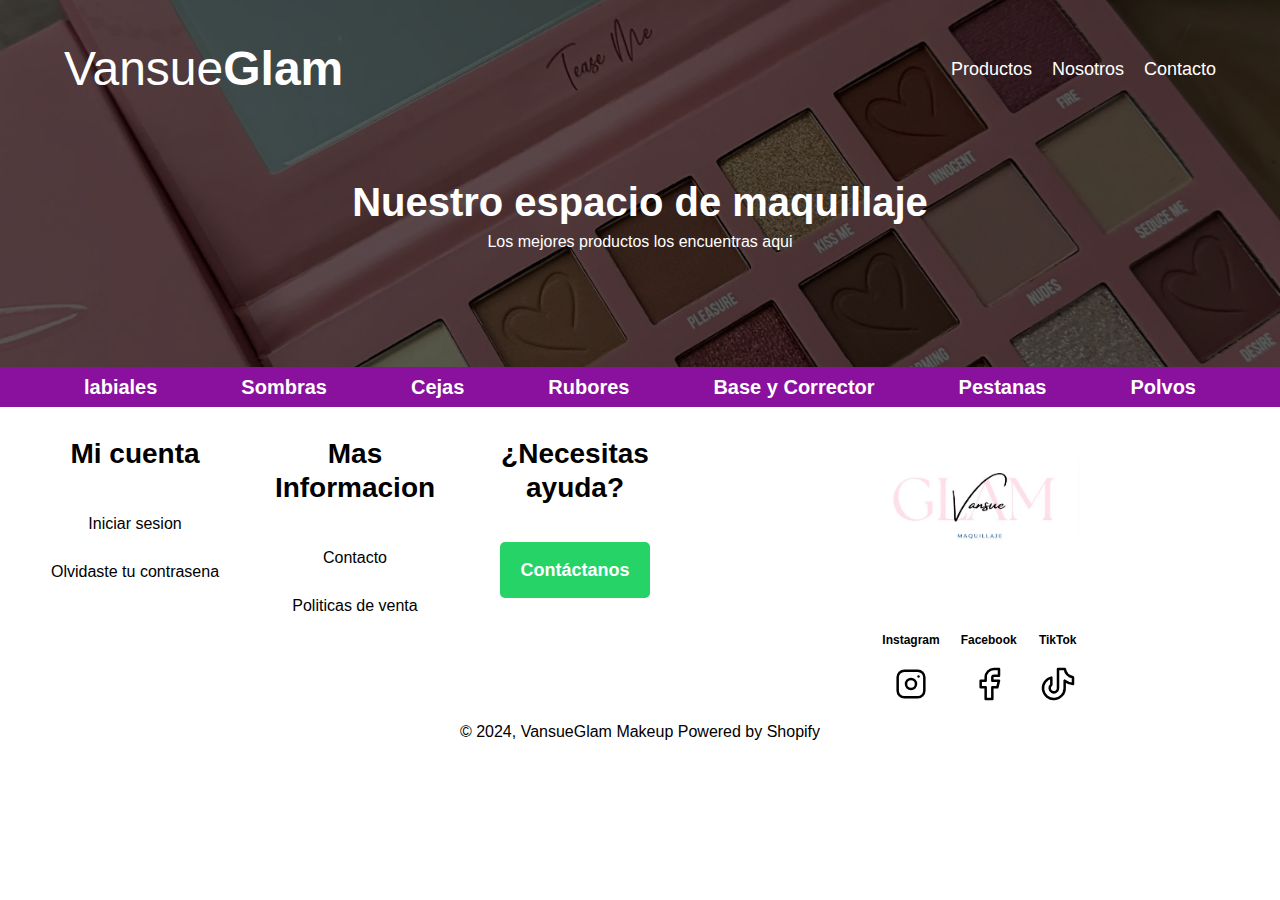
<file: vansue/index.html>
<!DOCTYPE html>
<html lang="en">

<head>
    <meta charset="UTF-8">
    <meta name="viewport" content="width=device-width, initial-scale=1.0">
    <title>Vansue cambio</title>
    <link rel="stylesheet" href="css/style.css">
</head>

<body>
    <header class="header">
        <div class="contenedor">
            <div class="barra">
                <a class="logo" href="index.html">
                    <h1 class="logo__nombre no-margin centrar-texto">Vansue<span class="bold">Glam</span></h1>
                </a>
                <nav class="navegacion">
                    <a href="productos.html" class="navegacion__enlace">Productos</a>
                    <a href="nosotros.html" class="navegacion__enlace">Nosotros</a>
                    <a href="#" class="navegacion__enlace">Contacto</a>
                </nav>
            </div>
        </div>
        <div class="header__texto">
            <h2 class="no-margin">Nuestro espacio de maquillaje</h2>
            <p class="no-margin">Los mejores productos los encuentras aqui</p>
        </div>
        </div>
            <nav class="navegacion__productos">
                <a href="/vansue/productos/labiales.html" class="categoria__productos">labiales</a>
                <a href="/vansue/productos/sombras.html" class="categoria__productos">Sombras</a>
                <a href="/vansue/productos/cejas.html" class="categoria__productos">Cejas</a>
                <a href="/vansue/productos/rubores.html" class="categoria__productos">Rubores</a>
                <a href="/vansue/productos/baseycorrector.html" class="categoria__productos">Base y Corrector</a>
                <a href="/vansue/productos/pestanas.html" class="categoria__productos">Pestanas</a>
                <a href="/vansue/productos/polvos.html" class="categoria__productos">Polvos</a>
        </div>
    </header>
    <div class="enlaces">
        <div class="enlaces-informacion">
            <div class="enlaces-contenedor">
                <div class="informacion">
                    <h4>Mi cuenta</h4>
                    <p>Iniciar sesion</p>
                    <p>Olvidaste tu contrasena</p>
                </div>
                <div class="informacion">
                    <h4>Mas Informacion</h4>
                    <p>Contacto</p>
                    <p>Politicas de venta</p>
                </div>
                <div class="informacion">
                    <h4>¿Necesitas ayuda?</h4>
                    <a href="https://wa.me/50499517854" target="_blank" class="btn-whatsapp">Contáctanos</a>
                </div>
                <!-- <div class="informacion">
                <h4>Siguenos en: </h4>
                <p>Tiktok</p>
            </div> -->
            </div>

            <div class="enlaces-link">
                <div class="imagen-enlaces">
                    <img src="/vansue/img/vansue.jpeg" alt="Imagen">
                </div>
                <div class="iconos-container">
                    <div class="icono">
                        <p class="icono-nombre">Instagram</p>
                        <a href="https://www.instagram.com/vansue_maquillaje?igsh=MWJpcmdtOWVoOHl5Ng%3D%3D&utm_source=qr"
                            target="_blank" class="icono">
                            <svg xmlns="http://www.w3.org/2000/svg" class="icon icon-tabler icon-tabler-brand-instagram"
                                width="40" height="40" viewBox="0 0 24 24" stroke-width="1.5" stroke="#000000"
                                fill="none" stroke-linecap="round" stroke-linejoin="round">
                                <path stroke="none" d="M0 0h24v24H0z" fill="none" />
                                <path
                                    d="M4 4m0 4a4 4 0 0 1 4 -4h8a4 4 0 0 1 4 4v8a4 4 0 0 1 -4 4h-8a4 4 0 0 1 -4 -4z" />
                                <path d="M12 12m-3 0a3 3 0 1 0 6 0a3 3 0 1 0 -6 0" />
                                <path d="M16.5 7.5l0 .01" />
                            </svg>
                        </a>
                    </div>
                    <div class="icono">
                        <p class="icono-nombre">Facebook</p>
                        <a href="https://www.facebook.com/share/sCt6oNznQ4jNqo47/?mibextid=LQQJ4d" target="_blank"
                            class="icono">
                            <svg xmlns="http://www.w3.org/2000/svg" class="icon icon-tabler icon-tabler-brand-facebook"
                                width="40" height="40" viewBox="0 0 24 24" stroke-width="1.5" stroke="#000000"
                                fill="none" stroke-linecap="round" stroke-linejoin="round">
                                <path stroke="none" d="M0 0h24v24H0z" fill="none" />
                                <path d="M7 10v4h3v7h4v-7h3l1 -4h-4v-2a1 1 0 0 1 1 -1h3v-4h-3a5 5 0 0 0 -5 5v2h-3" />
                            </svg>
                        </a>
                    </div>
                    <div class="icono">
                        <p class="icono-nombre">TikTok</p>
                        <a href="https://www.tiktok.com/@vansue_glam?_t=8q7zqWd8YNy&_r=1" target="_blank" class="icono">
                            <svg xmlns="http://www.w3.org/2000/svg" class="icon icon-tabler icon-tabler-brand-tiktok"
                                width="40" height="40" viewBox="0 0 24 24" stroke-width="1.5" stroke="#000000"
                                fill="none" stroke-linecap="round" stroke-linejoin="round">
                                <path stroke="none" d="M0 0h24v24H0z" fill="none" />
                                <path
                                    d="M21 7.917v4.034a9.948 9.948 0 0 1 -5 -1.951v4.5a6.5 6.5 0 1 1 -8 -6.326v4.326a2.5 2.5 0 1 0 4 2v-11.5h4.083a6.005 6.005 0 0 0 4.917 4.917z" />
                            </svg>
                        </a>
                    </div>
                </div>
            </div>
        </div>
    </div>
    <footer class="derechos">
        <p>© 2024, VansueGlam Makeup Powered by Shopify</p>
    </footer>
    <!-- <footer class="footer">
        <div class="contenedor">
            <div class="barra">
                <a class="logo" href="index.html">
                    <h1 class="logo__nombre no-margin centrar-texto">Vansue<span class="bold">Glam</span></h1>
                </a>
                <nav class="navegacion">
                    <a href="#" class="navegacion__enlace">Productos</a>
                    <a href="nosotros.html" class="navegacion__enlace">Nosotros</a>
                    <a href="#" class="navegacion__enlace">Contacto</a>
                </nav>
            </div>
        </div>
    </footer> -->
</body>

</html>
</file>
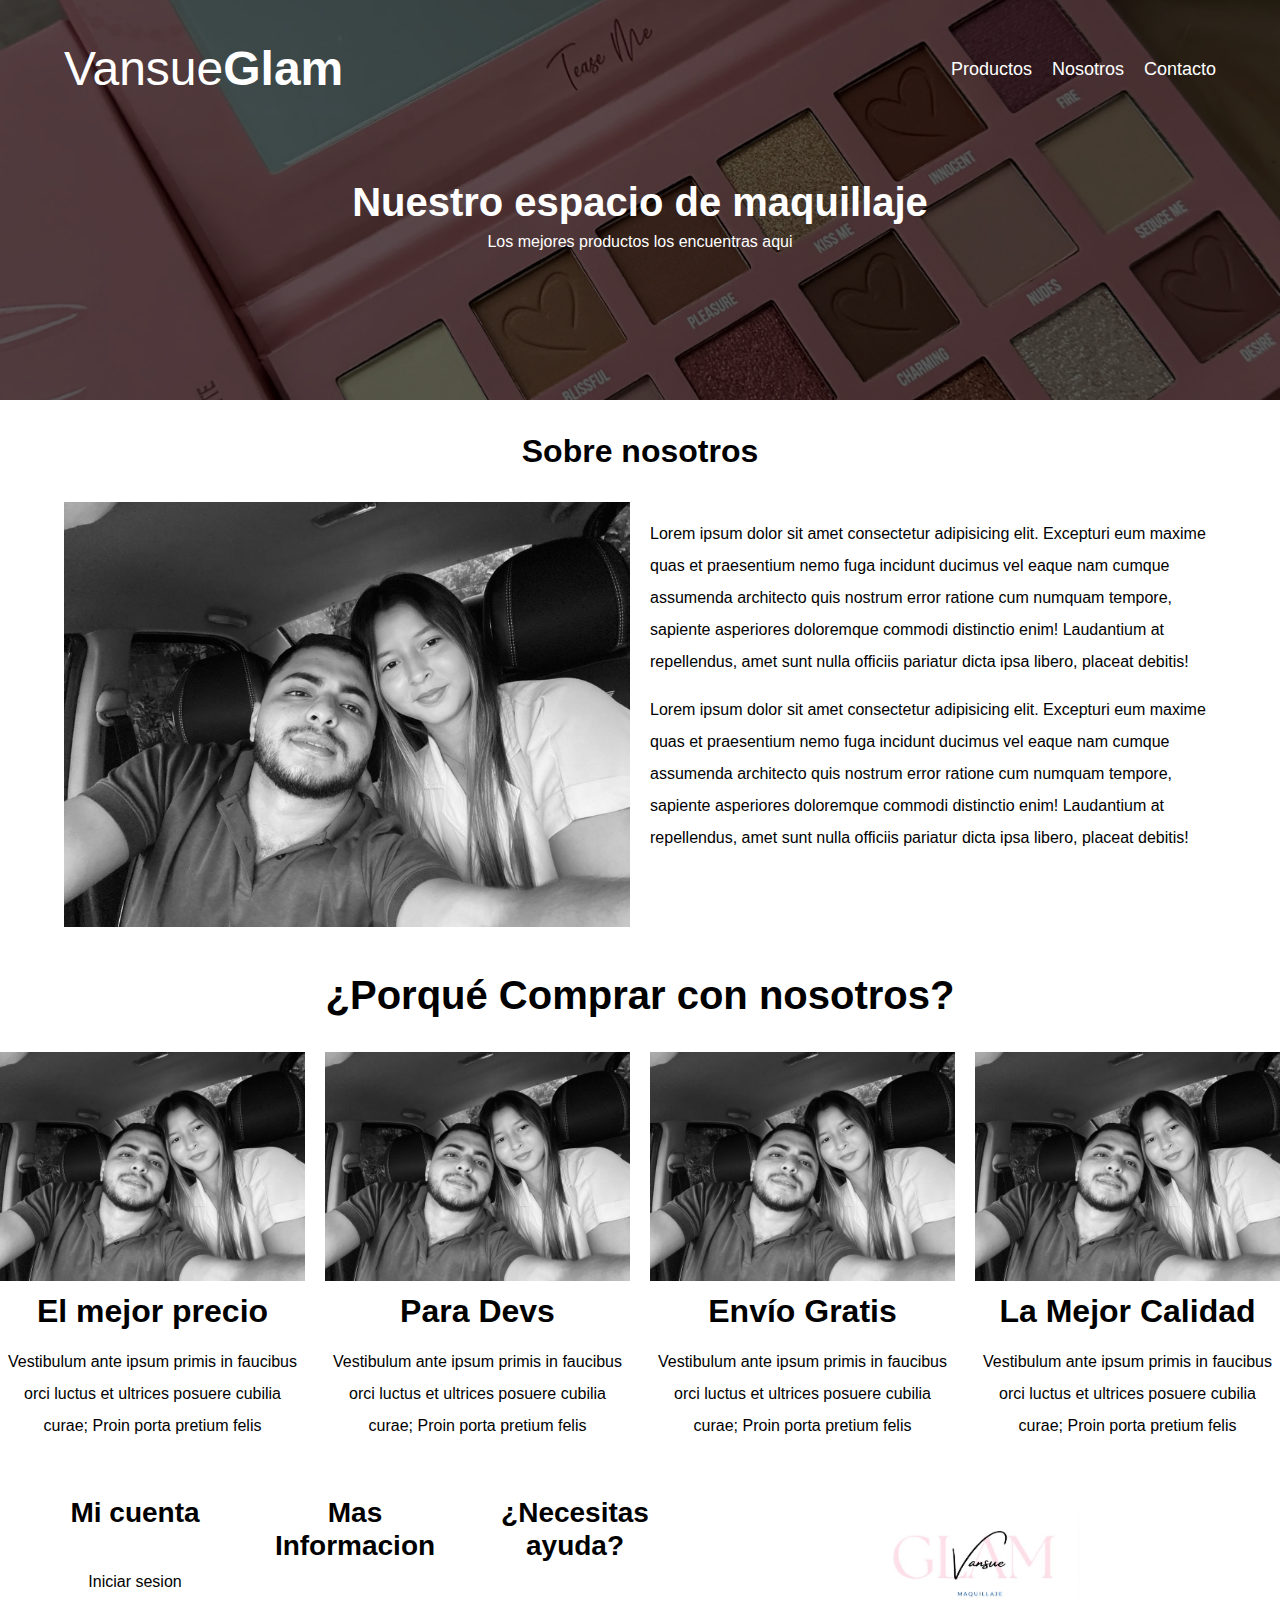
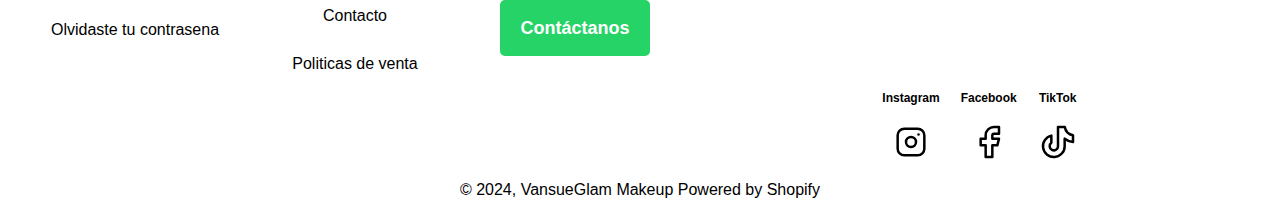
<file: vansue/nosotros.html>
<!DOCTYPE html>
<html lang="en">
<head>
    <meta charset="UTF-8">
    <meta name="viewport" content="width=device-width, initial-scale=1.0">
    <title>Document</title>
    <link rel="stylesheet" href="css/style.css">
    <link rel="stylesheet" href="css/nosotros.css">
</head>
<body>
    <header class="header">
        <div class="contenedor">
            <div class="barra">
                <a class="logo" href="index.html">
                    <h1 class="logo__nombre no-margin centrar-texto">Vansue<span class="bold">Glam</span></h1>
                </a>
                <nav class="navegacion">
                    <a href="productos.html" class="navegacion__enlace">Productos</a>
                    <a href="nosotros.html" class="navegacion__enlace">Nosotros</a>
                    <a href="#" class="navegacion__enlace">Contacto</a>
                </nav>
            </div>
        </div>
        <div class="header__texto">
            <h2 class="no-margin">Nuestro espacio de maquillaje</h2>
            <p class="no-margin">Los mejores productos los encuentras aqui</p>
        </div>
    </header>
    <main class="contenedor">
        <h3 class="centrar-texto">Sobre nosotros</h3>
        <div class="sobre-nosotros">
            <div class="sobre-nosotros__imagen">
                <img src="/vansue/img/nosotros/nosotros.jpg" alt="imagen nosotros">
            </div>
            <div class="sobre-nosotros__texto">
                <p> Lorem ipsum dolor sit amet consectetur adipisicing elit. Excepturi eum maxime quas et praesentium
                    nemo fuga incidunt ducimus vel eaque nam cumque assumenda architecto quis nostrum error ratione cum
                    numquam tempore, sapiente asperiores doloremque commodi distinctio enim! Laudantium at repellendus,
                    amet sunt nulla officiis pariatur dicta ipsa libero, placeat debitis!
                </p>
                <p> Lorem ipsum dolor sit amet consectetur adipisicing elit. Excepturi eum maxime quas et praesentium
                    nemo fuga incidunt ducimus vel eaque nam cumque assumenda architecto quis nostrum error ratione cum
                    numquam tempore, sapiente asperiores doloremque commodi distinctio enim! Laudantium at repellendus,
                    amet sunt nulla officiis pariatur dicta ipsa libero, placeat debitis!
                </p>
            </div>
        </div>
    </main>
    <section class="comprar">   
        <h2 class="comprar__titulo">¿Porqué Comprar con nosotros?</h2>
        <div class="bloques">
            <div class="bloque">
                <img class="bloque__imagen" src="/vansue/img/nosotros/nosotros.jpg" alt="porque comprar">
                <h3 class="bloque__titulo">El mejor precio</h3>
                <p>Vestibulum ante ipsum primis in faucibus orci luctus et ultrices posuere cubilia curae; Proin porta pretium felis</p>
            </div><!-- bloque -->
            <div class="bloque">
                <img class="bloque__imagen" src="/vansue/img/nosotros/nosotros.jpg" alt="porque comprar">
                <h3 class="bloque__titulo">Para Devs</h3>
                <p>Vestibulum ante ipsum primis in faucibus orci luctus et ultrices posuere cubilia curae; Proin porta pretium felis</p>
            </div><!-- bloque -->
            <div class="bloque">
                <img class="bloque__imagen" src="/vansue/img/nosotros/nosotros.jpg" alt="porque comprar">
                <h3 class="bloque__titulo">Envío Gratis</h3>
                <p>Vestibulum ante ipsum primis in faucibus orci luctus et ultrices posuere cubilia curae; Proin porta pretium felis</p>
            </div><!-- bloque -->
            <div class="bloque">
                <img class="bloque__imagen" src="/vansue/img/nosotros/nosotros.jpg" alt="porque comprar">
                <h3 class="bloque__titulo">La Mejor Calidad</h3>
                <p>Vestibulum ante ipsum primis in faucibus orci luctus et ultrices posuere cubilia curae; Proin porta pretium felis</p>
            </div><!-- bloque -->
        </div>
    </section>
    <div class="enlaces">
        <div class="enlaces-informacion">
            <div class="enlaces-contenedor">
                <div class="informacion">
                    <h4>Mi cuenta</h4>
                    <p>Iniciar sesion</p>
                    <p>Olvidaste tu contrasena</p>
                </div>
                <div class="informacion">
                    <h4>Mas Informacion</h4>
                    <p>Contacto</p>
                    <p>Politicas de venta</p>
                </div>
                <div class="informacion">
                    <h4>¿Necesitas ayuda?</h4>
                    <a href="https://wa.me/50499517854" target="_blank" class="btn-whatsapp">Contáctanos</a>
                </div>
                <!-- <div class="informacion">
                <h4>Siguenos en: </h4>
                <p>Tiktok</p>
            </div> -->
            </div>

            <div class="enlaces-link">
                <div class="imagen-enlaces">
                    <img src="../vansue/img/vansue.jpeg" alt="Imagen">
                </div>
                <div class="iconos-container">
                    <div class="icono">
                        <p class="icono-nombre">Instagram</p>
                        <a href="https://www.instagram.com/vansue_maquillaje?igsh=MWJpcmdtOWVoOHl5Ng%3D%3D&utm_source=qr" target="_blank" class="icono">
                            <svg xmlns="http://www.w3.org/2000/svg" class="icon icon-tabler icon-tabler-brand-instagram"
                                width="40" height="40" viewBox="0 0 24 24" stroke-width="1.5" stroke="#000000"
                                fill="none" stroke-linecap="round" stroke-linejoin="round">
                                <path stroke="none" d="M0 0h24v24H0z" fill="none" />
                                <path
                                    d="M4 4m0 4a4 4 0 0 1 4 -4h8a4 4 0 0 1 4 4v8a4 4 0 0 1 -4 4h-8a4 4 0 0 1 -4 -4z" />
                                <path d="M12 12m-3 0a3 3 0 1 0 6 0a3 3 0 1 0 -6 0" />
                                <path d="M16.5 7.5l0 .01" />
                            </svg>
                        </a>
                    </div>
                    <div class="icono">
                        <p class="icono-nombre">Facebook</p>
                        <a href="https://www.tiktok.com/@vansue_glam?_t=8q7zqWd8YNy&_r=1" target="_blank" class="icono">
                            <svg xmlns="http://www.w3.org/2000/svg" class="icon icon-tabler icon-tabler-brand-facebook"
                                width="40" height="40" viewBox="0 0 24 24" stroke-width="1.5" stroke="#000000"
                                fill="none" stroke-linecap="round" stroke-linejoin="round">
                                <path stroke="none" d="M0 0h24v24H0z" fill="none" />
                                <path d="M7 10v4h3v7h4v-7h3l1 -4h-4v-2a1 1 0 0 1 1 -1h3v-4h-3a5 5 0 0 0 -5 5v2h-3" />
                            </svg>
                        </a>
                    </div>
                    <div class="icono">
                        <p class="icono-nombre">TikTok</p>
                        <a href="https://www.facebook.com/share/sCt6oNznQ4jNqo47/?mibextid=LQQJ4d" target="_blank" class="icono">
                            <svg xmlns="http://www.w3.org/2000/svg" class="icon icon-tabler icon-tabler-brand-tiktok"
                                width="40" height="40" viewBox="0 0 24 24" stroke-width="1.5" stroke="#000000"
                                fill="none" stroke-linecap="round" stroke-linejoin="round">
                                <path stroke="none" d="M0 0h24v24H0z" fill="none" />
                                <path
                                    d="M21 7.917v4.034a9.948 9.948 0 0 1 -5 -1.951v4.5a6.5 6.5 0 1 1 -8 -6.326v4.326a2.5 2.5 0 1 0 4 2v-11.5h4.083a6.005 6.005 0 0 0 4.917 4.917z" />
                            </svg>
                        </a>
                    </div>
                </div>
            </div>
        </div>
    </div>
    <footer class="derechos">
        <p>© 2024, VansueGlam Makeup Powered by Shopify</p>
    </footer>
</body>
</html>
</file>
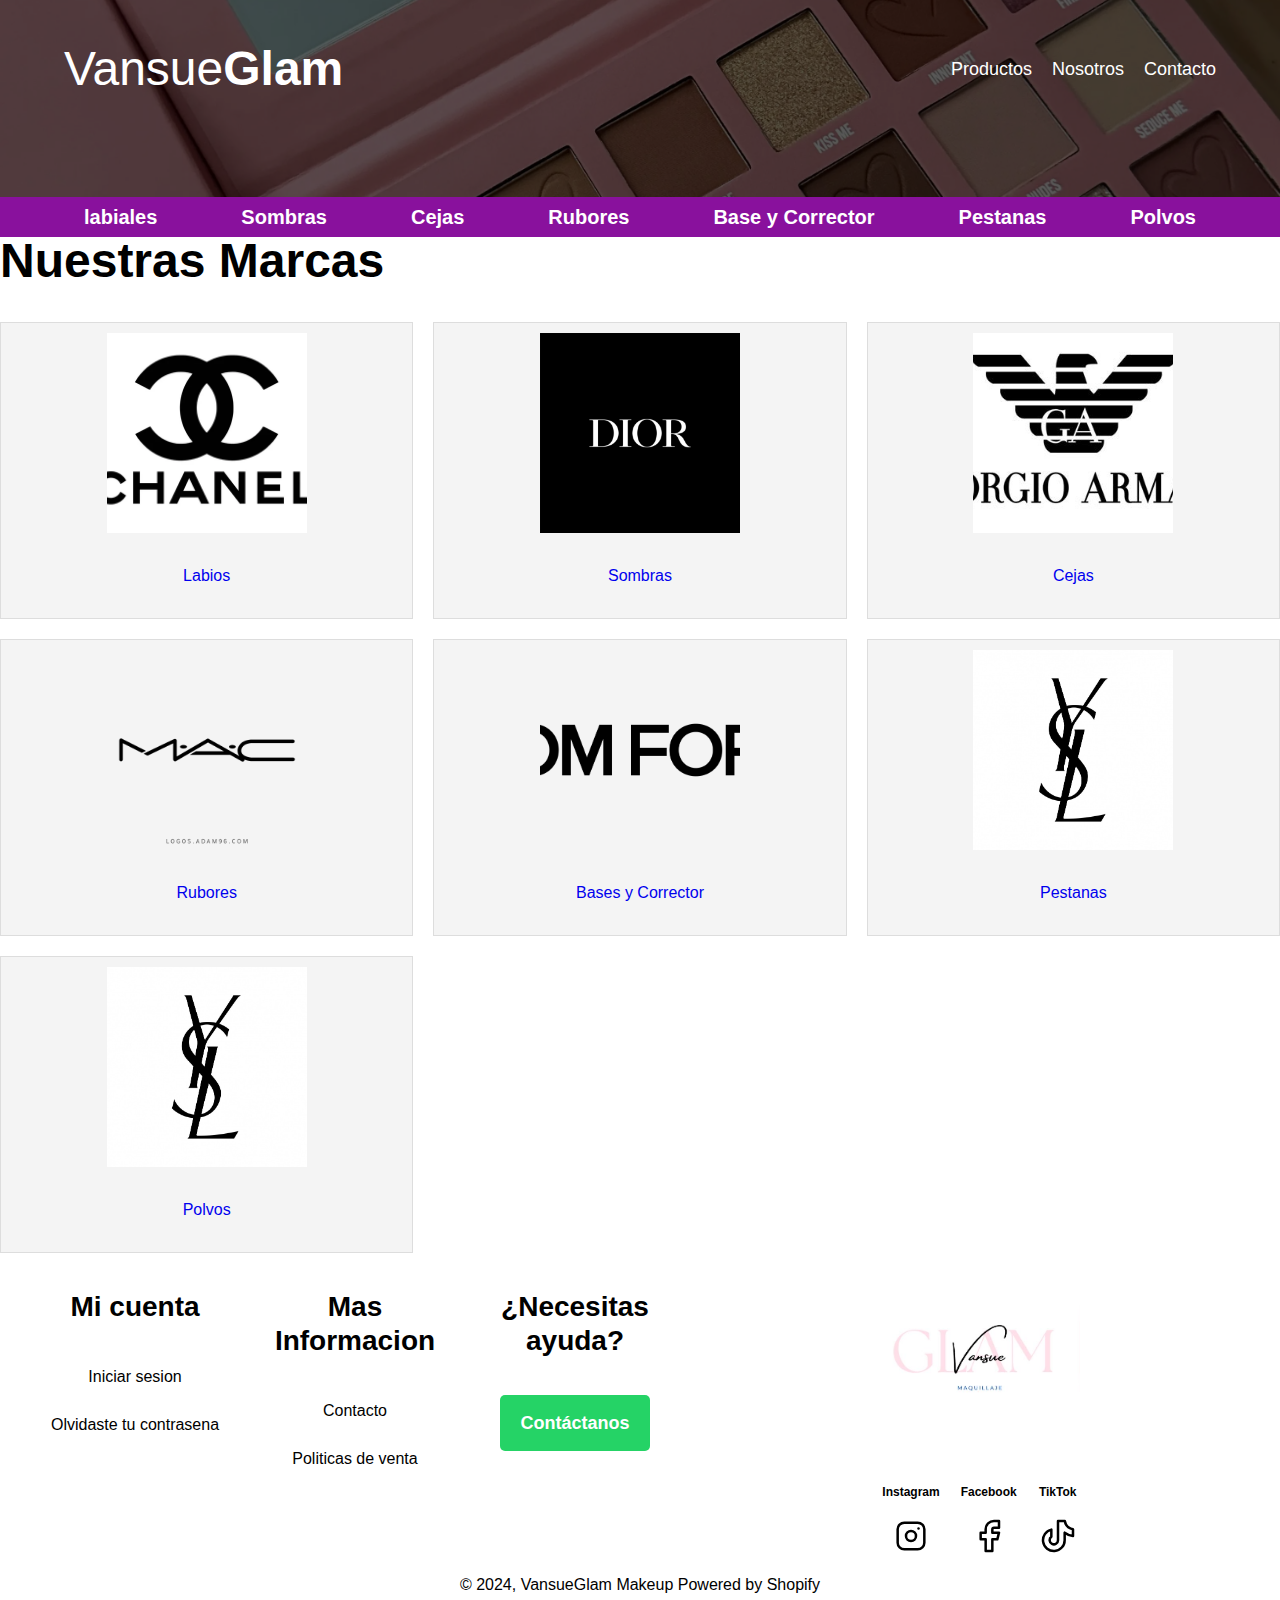
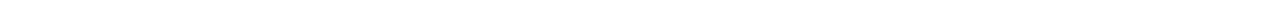
<file: vansue/productos.html>
<!DOCTYPE html>
<html lang="en">
<head>
    <meta charset="UTF-8">
    <meta name="viewport" content="width=device-width, initial-scale=1.0">
    <title>Document</title>
    <link rel="stylesheet" href="css/style.css">
    <link rel="stylesheet" href="css/productos.css">
</head>
<body>
    <header class="header-productos">
        <div class="contenedor-productos">
            <div class="barra-productos">
                <a class="logo-productos" href="/vansue/index.html">
                    <h1 class="logo__nombre-productos no-margin-productos centrar-texto-productos">Vansue<span class="bold">Glam</span></h1>
                </a>
                <nav class="navegacion">
                    <a href="/vansue/productos.html" class="navegacion__enlace">Productos</a>
                    <a href="/vansue/nosotros.html" class="navegacion__enlace">Nosotros</a>
                    <a href="/vansue/contacto.html" class="navegacion__enlace">Contacto</a>
                </nav>
            </div>
        </div>
        </div>
            <nav class="navegacion__productos-modificacion">
                <a href="/vansue/productos/labiales.html" class="categoria__productos">labiales</a>
                <a href="/vansue/productos/sombras.html" class="categoria__productos">Sombras</a>
                <a href="/vansue/productos/cejas.html" class="categoria__productos">Cejas</a>
                <a href="/vansue/productos/rubores.html" class="categoria__productos">Rubores</a>
                <a href="/vansue/productos/baseycorrector.html" class="categoria__productos">Base y Corrector</a>
                <a href="/vansue/productos/pestanas.html" class="categoria__productos">Pestanas</a>
                <a href="/vansue/productos/polvos.html" class="categoria__productos">Polvos</a>
        </div>
    </header>
    <main>
        <h1>Nuestras Marcas</h1>

        <div class="grid">
            
            <div class="producto">
                <a href="/vansue/productos/labiales.html">
                    <img class="producto__imagen" src="img/chanel.jpg" alt="Chanel">
                <div class="producto__informacion">
                    <p class="producto__nombre">Labios</p>
                </div>
                </a>
            </div>

            <div class="producto">
                <a href="/vansue/productos/sombras.html">
                    <img class="producto__imagen" src="img/dior.jpg" alt="Dior">
                <div class="producto__informacion">
                    <p class="producto__nombre">Sombras</p>
                </div>
                </a>
            </div>

            <div class="producto">
                <a href="/vansue/productos/cejas.html">
                    <img class="producto__imagen" src="img/giorgioarmani.jpg" alt="Giorgio Armani">
                <div class="producto__informacion">
                    <p class="producto__nombre">Cejas</p>
                </div>
                </a>
            </div>
    

            <div class="producto">
                <a href="/vansue/productos/rubores.html">
                    <img class="producto__imagen" src="img/mac.jpg" alt="MAC">
                <div class="producto__informacion">
                    <p class="producto__nombre">Rubores</p>
                </div>
                </a>
            </div>

            <div class="producto">
                <a href="/vansue/productos/baseycorrector.html">
                    <img class="producto__imagen" src="img/tomford.jpg" alt="Tom Ford">
                <div class="producto__informacion">
                    <p class="producto__nombre">Bases y Corrector</p>
                </div>
                </a>
            </div>

            <div class="producto">
                <a href="/vansue/productos/pestanas.html">
                    <img class="producto__imagen" src="img/YSLaurent.jpg" alt="Laurent">
                <div class="producto__informacion">
                    <p class="producto__nombre">Pestanas</p>
                </div>
                </a>
            </div>

            <div class="producto">
                <a href="/vansue/productos/polvos.html">
                    <img class="producto__imagen" src="img/YSLaurent.jpg" alt="Laurent">
                <div class="producto__informacion">
                    <p class="producto__nombre">Polvos</p>
                </div>
                </a>
            </div>
        </div>
    </main>
    <div class="enlaces">
        <div class="enlaces-informacion">
            <div class="enlaces-contenedor">
                <div class="informacion">
                    <h4>Mi cuenta</h4>
                    <p>Iniciar sesion</p>
                    <p>Olvidaste tu contrasena</p>
                </div>
                <div class="informacion">
                    <h4>Mas Informacion</h4>
                    <p>Contacto</p>
                    <p>Politicas de venta</p>
                </div>
                <div class="informacion">
                    <h4>¿Necesitas ayuda?</h4>
                    <a href="https://wa.me/50499517854" target="_blank" class="btn-whatsapp">Contáctanos</a>
                </div>
                <!-- <div class="informacion">
                <h4>Siguenos en: </h4>
                <p>Tiktok</p>
            </div> -->
            </div>

            <div class="enlaces-link">
                <div class="imagen-enlaces">
                    <img src="/vansue/img/vansue.jpeg" alt="Imagen">
                </div>
                <div class="iconos-container">
                    <div class="icono">
                        <p class="icono-nombre">Instagram</p>
                        <a href="https://www.instagram.com/vansue_maquillaje?igsh=MWJpcmdtOWVoOHl5Ng%3D%3D&utm_source=qr" target="_blank" class="icono">
                            <svg xmlns="http://www.w3.org/2000/svg" class="icon icon-tabler icon-tabler-brand-instagram"
                                width="40" height="40" viewBox="0 0 24 24" stroke-width="1.5" stroke="#000000"
                                fill="none" stroke-linecap="round" stroke-linejoin="round">
                                <path stroke="none" d="M0 0h24v24H0z" fill="none" />
                                <path
                                    d="M4 4m0 4a4 4 0 0 1 4 -4h8a4 4 0 0 1 4 4v8a4 4 0 0 1 -4 4h-8a4 4 0 0 1 -4 -4z" />
                                <path d="M12 12m-3 0a3 3 0 1 0 6 0a3 3 0 1 0 -6 0" />
                                <path d="M16.5 7.5l0 .01" />
                            </svg>
                        </a>
                    </div>
                    <div class="icono">
                        <p class="icono-nombre">Facebook</p>
                        <a href="https://www.tiktok.com/@vansue_glam?_t=8q7zqWd8YNy&_r=1" target="_blank" class="icono">
                            <svg xmlns="http://www.w3.org/2000/svg" class="icon icon-tabler icon-tabler-brand-facebook"
                                width="40" height="40" viewBox="0 0 24 24" stroke-width="1.5" stroke="#000000"
                                fill="none" stroke-linecap="round" stroke-linejoin="round">
                                <path stroke="none" d="M0 0h24v24H0z" fill="none" />
                                <path d="M7 10v4h3v7h4v-7h3l1 -4h-4v-2a1 1 0 0 1 1 -1h3v-4h-3a5 5 0 0 0 -5 5v2h-3" />
                            </svg>
                        </a>
                    </div>
                    <div class="icono">
                        <p class="icono-nombre">TikTok</p>
                        <a href="https://www.facebook.com/share/sCt6oNznQ4jNqo47/?mibextid=LQQJ4d" target="_blank" class="icono">
                            <svg xmlns="http://www.w3.org/2000/svg" class="icon icon-tabler icon-tabler-brand-tiktok"
                                width="40" height="40" viewBox="0 0 24 24" stroke-width="1.5" stroke="#000000"
                                fill="none" stroke-linecap="round" stroke-linejoin="round">
                                <path stroke="none" d="M0 0h24v24H0z" fill="none" />
                                <path
                                    d="M21 7.917v4.034a9.948 9.948 0 0 1 -5 -1.951v4.5a6.5 6.5 0 1 1 -8 -6.326v4.326a2.5 2.5 0 1 0 4 2v-11.5h4.083a6.005 6.005 0 0 0 4.917 4.917z" />
                            </svg>
                        </a>
                    </div>
                </div>
            </div>
        </div>
    </div>
    <footer class="derechos">
        <p>© 2024, VansueGlam Makeup Powered by Shopify</p>
    </footer>
</body>
</html>
</file>
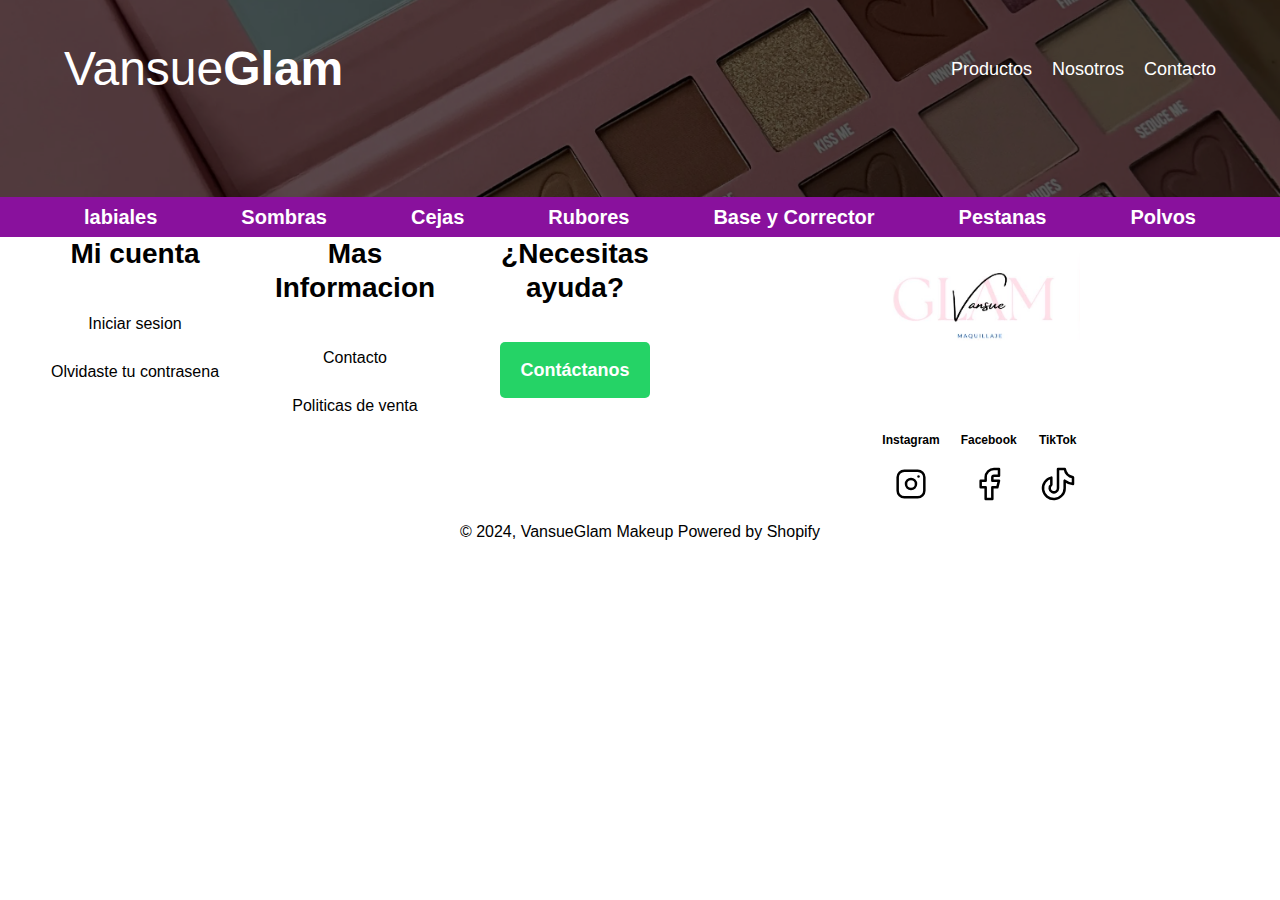
<file: vansue/productos/baseycorrector.html>
<!DOCTYPE html>
<html lang="en">
<head>
    <meta charset="UTF-8">
    <meta name="viewport" content="width=device-width, initial-scale=1.0">
    <title>Document</title>
    <link rel="stylesheet" href="../css/style.css">
    <link rel="stylesheet" href="../css/productos.css">
</head>
<body>
    <header class="header-productos">
        <div class="contenedor-productos">
            <div class="barra-productos">
                <a class="logo-productos" href="/vansue/index.html">
                    <h1 class="logo__nombre-productos no-margin-productos centrar-texto-productos">Vansue<span class="bold">Glam</span></h1>
                </a>
                <nav class="navegacion">
                    <a href="/vansue/productos.html" class="navegacion__enlace">Productos</a>
                    <a href="/vansue/nosotros.html" class="navegacion__enlace">Nosotros</a>
                    <a href="/vansue/contacto.html" class="navegacion__enlace">Contacto</a>
                </nav>
            </div>
        </div>
        </div>
            <nav class="navegacion__productos-modificacion">
                <a href="/vansue/productos/labiales.html" class="categoria__productos">labiales</a>
                <a href="/vansue/productos/sombras.html" class="categoria__productos">Sombras</a>
                <a href="/vansue/productos/cejas.html" class="categoria__productos">Cejas</a>
                <a href="/vansue/productos/rubores.html" class="categoria__productos">Rubores</a>
                <a href="/vansue/productos/baseycorrector.html" class="categoria__productos">Base y Corrector</a>
                <a href="/vansue/productos/pestanas.html" class="categoria__productos">Pestanas</a>
                <a href="/vansue/productos/polvos.html" class="categoria__productos">Polvos</a>
        </div>
    </header>
    <div class="enlaces">
        <div class="enlaces-informacion">
            <div class="enlaces-contenedor">
                <div class="informacion">
                    <h4>Mi cuenta</h4>
                    <p>Iniciar sesion</p>
                    <p>Olvidaste tu contrasena</p>
                </div>
                <div class="informacion">
                    <h4>Mas Informacion</h4>
                    <p>Contacto</p>
                    <p>Politicas de venta</p>
                </div>
                <div class="informacion">
                    <h4>¿Necesitas ayuda?</h4>
                    <a href="https://wa.me/50499517854" target="_blank" class="btn-whatsapp">Contáctanos</a>
                </div>
                <!-- <div class="informacion">
                <h4>Siguenos en: </h4>
                <p>Tiktok</p>
            </div> -->
            </div>

            <div class="enlaces-link">
                <div class="imagen-enlaces">
                    <img src="/vansue/img/vansue.jpeg" alt="Imagen">
                </div>
                <div class="iconos-container">
                    <div class="icono">
                        <p class="icono-nombre">Instagram</p>
                        <a href="https://www.instagram.com/vansue_maquillaje?igsh=MWJpcmdtOWVoOHl5Ng%3D%3D&utm_source=qr"
                            target="_blank" class="icono">
                            <svg xmlns="http://www.w3.org/2000/svg" class="icon icon-tabler icon-tabler-brand-instagram"
                                width="40" height="40" viewBox="0 0 24 24" stroke-width="1.5" stroke="#000000"
                                fill="none" stroke-linecap="round" stroke-linejoin="round">
                                <path stroke="none" d="M0 0h24v24H0z" fill="none" />
                                <path
                                    d="M4 4m0 4a4 4 0 0 1 4 -4h8a4 4 0 0 1 4 4v8a4 4 0 0 1 -4 4h-8a4 4 0 0 1 -4 -4z" />
                                <path d="M12 12m-3 0a3 3 0 1 0 6 0a3 3 0 1 0 -6 0" />
                                <path d="M16.5 7.5l0 .01" />
                            </svg>
                        </a>
                    </div>
                    <div class="icono">
                        <p class="icono-nombre">Facebook</p>
                        <a href="https://www.facebook.com/share/sCt6oNznQ4jNqo47/?mibextid=LQQJ4d" target="_blank"
                            class="icono">
                            <svg xmlns="http://www.w3.org/2000/svg" class="icon icon-tabler icon-tabler-brand-facebook"
                                width="40" height="40" viewBox="0 0 24 24" stroke-width="1.5" stroke="#000000"
                                fill="none" stroke-linecap="round" stroke-linejoin="round">
                                <path stroke="none" d="M0 0h24v24H0z" fill="none" />
                                <path d="M7 10v4h3v7h4v-7h3l1 -4h-4v-2a1 1 0 0 1 1 -1h3v-4h-3a5 5 0 0 0 -5 5v2h-3" />
                            </svg>
                        </a>
                    </div>
                    <div class="icono">
                        <p class="icono-nombre">TikTok</p>
                        <a href="https://www.tiktok.com/@vansue_glam?_t=8q7zqWd8YNy&_r=1" target="_blank" class="icono">
                            <svg xmlns="http://www.w3.org/2000/svg" class="icon icon-tabler icon-tabler-brand-tiktok"
                                width="40" height="40" viewBox="0 0 24 24" stroke-width="1.5" stroke="#000000"
                                fill="none" stroke-linecap="round" stroke-linejoin="round">
                                <path stroke="none" d="M0 0h24v24H0z" fill="none" />
                                <path
                                    d="M21 7.917v4.034a9.948 9.948 0 0 1 -5 -1.951v4.5a6.5 6.5 0 1 1 -8 -6.326v4.326a2.5 2.5 0 1 0 4 2v-11.5h4.083a6.005 6.005 0 0 0 4.917 4.917z" />
                            </svg>
                        </a>
                    </div>
                </div>
            </div>
        </div>
    </div>
    <footer class="derechos">
        <p>© 2024, VansueGlam Makeup Powered by Shopify</p>
    </footer>
</body>
</html>
</file>
<file: vansue/css/style.css>
:root {
    --fuenteHeading: 'PT Sans', sans-serif;
    --fuenteParrafos: 'Open Sans', sans-serif;

    --primario: #784d3c;
    --primarioOscuro: #89119D;
    --secundario: #FFCE00;
    --secundarioOscuro: rgb(233, 187, 2);
    --blanco: #ffffff;
    --rosado: rgb(255, 192, 203);
    --grisClaro: rgb(211, 211, 211);
}
html{
    box-sizing: border-box;
    font-size: 62.5%;
}
*, *:before, *:after{
    box-sizing: inherit;
}
body{
    font-family: var(--fuenteParrafos);
    font-size: 1.6rem;
    line-height: 2;
    margin: auto;
}
/*Globales*/
.contenedor{
    max-width: 120rem;
    width: 90%;
    width: min(90%, 120rem);
    margin: 0 auto;
}
a{
    text-decoration: none;
}
h1, h2, h3, h4{
    font-family: var(--fuenteHeading);
    line-height: 1.2;
}
h1{
    font-size: 4.8rem;
}
h2{
    font-size: 4.0rem;
}
h3{
    font-size: 3.2rem;
}
h4{
    font-size: 2.8rem;
}
img{
    max-width: 100%;
}
/*Utilidades*/
.no-margin{
    margin: 0;
}
.no-padding{
    padding: 0;
}
.centrar-texto{
    text-align: center;
}
/*Header*/
.webp .header{
    background-image: url(../img/banner.webp);
}
.no-webp .header{
    background-image: url(../img/banner.jpg);
}

.header{
    position: relative; /* Posicionar el header para usar la pseudo-clase ::before */
    background-image: url(../img/banner.webp);
    height: 40rem;
    background-size: cover;
    background-repeat: no-repeat;
    background-position: center;
}
.header::before {
    content: '';
    position: absolute;
    top: 0;
    left: 0;
    width: 100%;
    height: 100%;
    background: rgba(0 0 0 / 65%); /* Capa oscura con opacidad del 50% */
    z-index: 1; /* Para que la sombra esté encima del banner */
}
.header__texto{
    position: relative; /* Aseguramos que el texto esté encima de la sombra */
    text-align: center;
    color: var(--blanco);
    margin-top: 5rem;
    z-index: 2; /* Para que el texto esté por encima de la sombra */
}

@media (min-width: 768px) { 
    .header__texto{
        margin-top: 8rem;
    }
}
.barra{
    padding-top: 4rem;
}
@media (min-width: 768px) { 
    .barra{
        display: flex;
        justify-content: space-between;
        align-items: center;
    }
}
.logo{
    color: var(--blanco);
}
.logo__nombre{
    position: relative; /* Aseguramos que el texto esté encima de la sombra */
    font-weight: 400;
    z-index: 2; /* Para que el texto esté por encima de la sombra */
}
.bold   {
    font-weight: bold;
}
.navegacion{
    position: relative; /* Aseguramos que el texto esté encima de la sombra */
    z-index: 2; /* Para que el texto esté por encima de la sombra */
}
@media (min-width: 768px) { 
    .navegacion{
        display: flex;
        gap: 2rem;
    }
}
.navegacion__enlace{
    display: block;
    text-align: center;
    font-size: 1.8rem;
    color: var(--blanco);
}
/*FOOTER*/
.footer{
    background-color: var(--rosado);
    padding-bottom: 3rem;
    /*margin-top: 4rem;*/
}
/*PAGINA DE productos*/
.grid{
    display: grid;  
    grid-template-columns: repeat(2, 1fr);
    gap: 2rem;
}
@media (min-width: 768px) { 
    .grid {
        grid-template-columns: repeat(3, 1fr); /* 3 columnas iguales */
    }
}

.producto {
    background-color: #f4f4f4;
    padding: 10px;
    text-align: center;
    border: 1px solid #ddd; /* Borde para destacar cada producto */
}

.producto__imagen {
    width: 200px; /* Ancho fijo para todas las imágenes */
    height: 200px; /* Alto fijo para todas las imágenes */
    object-fit: cover; /* Recorta o escala la imagen para que se ajuste */
}

.producto__informacion {
    margin-top: 10px;
}
/*PRODUCTOS*/
.header-productos{
    background-color: var(--negro);
    padding-bottom: 3rem;
}
/*INFORMACION*/
.enlaces{
    text-align: center;
}
.enlaces-informacion{
    height: 30rem;
    margin-bottom: 50rem;
}
@media (min-width: 768px) { 
    .enlaces-informacion{
        display: flex;
        justify-content: space-around;
        margin-bottom: 0;
    }
}
@media (min-width: 768px) { 
    .enlaces-contenedor{
        display: grid;
        grid-template-columns: repeat(4, 1fr);
        max-width: 100rem;
        margin: 0 0 0 5rem;
        gap: 5rem;
    }
}
.imagen-enlaces{
    width: 20rem;
    height: 20rem;
}
@media (min-width: 768px) { 
    .enlaces-container{
        display: flex;
        flex-direction: column;
        align-items: center;
        justify-content: center;
    }
}
.iconos-container{
    display: flex;
    gap: 2.1rem;
    justify-content: center;
    margin-top: 1rem;
}
.icono{
    text-align: center;
}
.icono-nombre{
    font-size: 1.2rem;
    /*margin-bottom: 0.5rem;*/
    font-weight: bold;
}
.enlaces-link{
    margin-top: 2rem;
    display: flex;
    flex-direction: column;
    align-items: center;
    justify-content: center;

}
@media (min-width: 768px) { 
    .enlaces-link{
        margin-right: 20rem;
    }
}
.btn-whatsapp{
    display: inline-block;
    padding: 1rem 2rem;
    background-color: #25D366;
    color: var(--blanco);
    text-decoration: none;
    border-radius: 5px;
    font-size: 1.8rem;
    font-weight: bold;
    text-align: center;
}
.btn-whatsapp:hover{
    background-color: #128C7E;
}
/*footer*/  
.derechos{
    text-align: center;
    margin: 1rem;
    height: 4rem;
}

.navegacion__productos{
    position: relative;
    z-index: 2;
    display: flex;
    text-align: center;
    justify-content: space-evenly;
    font-weight: bold;
    background-color: var(--primarioOscuro);
    margin-top: 10.9rem;
    font-size: 2rem;
}
@media (max-width: 768px) { 
    .navegacion__productos {
        display: none;
    }
}
.categoria__productos:hover{
    text-decoration: underline;
}
.categoria__productos{
    color: var(--blanco);
}
</file>
<file: vansue/css/nosotros.css>
/*Sobre nosotros*/
.comprar__titulo{
    text-align: center;
}
@media (min-width: 768px) { 
    .sobre-nosotros{
        display: grid;
        grid-template-columns: repeat(2, 1fr);
        column-gap: 2rem;
    }
}
.bloques{
    display: grid;
    grid-template-columns: repeat(2, 1fr);
    gap: 2rem;
}
@media (min-width: 768px) { 
    .bloques{
        grid-template-columns: repeat(4, 1fr);
    }
}
.bloque{
    text-align: center;
}
.bloque__titulo{
    margin: 0;
}
</file>
<file: vansue/css/productos.css>
.webp .header-productos{
    background-image: url(../img/banner.webp);
}
.no-webp .header-productos{
    background-image: url(../img/banner.jpg);
}
.header-productos{
    position: relative;
    background-image: url(../img/banner.webp);
    height: 20rem;
    background-size: cover;
    background-repeat: no-repeat;
    background-position: center;

}
.header-productos::before {
    content: '';
    position: absolute;
    top: 0;
    left: 0;
    width: 100%;
    height: 100%;
    background: rgba(0 0 0 / 65%);
    z-index: 1;
}
.contenedor-productos{
    max-width: 120rem;
    width: 90%;
    margin: auto;
}
.barra-productos{
    padding-top: 4rem;
}
@media (min-width: 768px) { 
    .barra-productos{
        display: flex;
        justify-content: space-between;
        align-items: center;
    }
}
.logo-productos{
    color: white;
}
.logo__nombre-productos{
    position: relative;
    font-weight: normal;
    z-index: 2;
} 
.no-margin-productos{
    margin: 0;
} 
.centrar-texto-productos{
    
}
.navegacion__productos-modificacion{
    position: relative;
    z-index: 2;
    display: flex;
    text-align: center;
    justify-content: space-evenly;
    font-weight: bold;
    background-color: var(--primarioOscuro);
    margin-top: 9.9rem;
    font-size: 2rem;
}
@media (max-width: 768px) { 
    .navegacion__productos-modificacion {
        display: none;
    }
}
</file>
